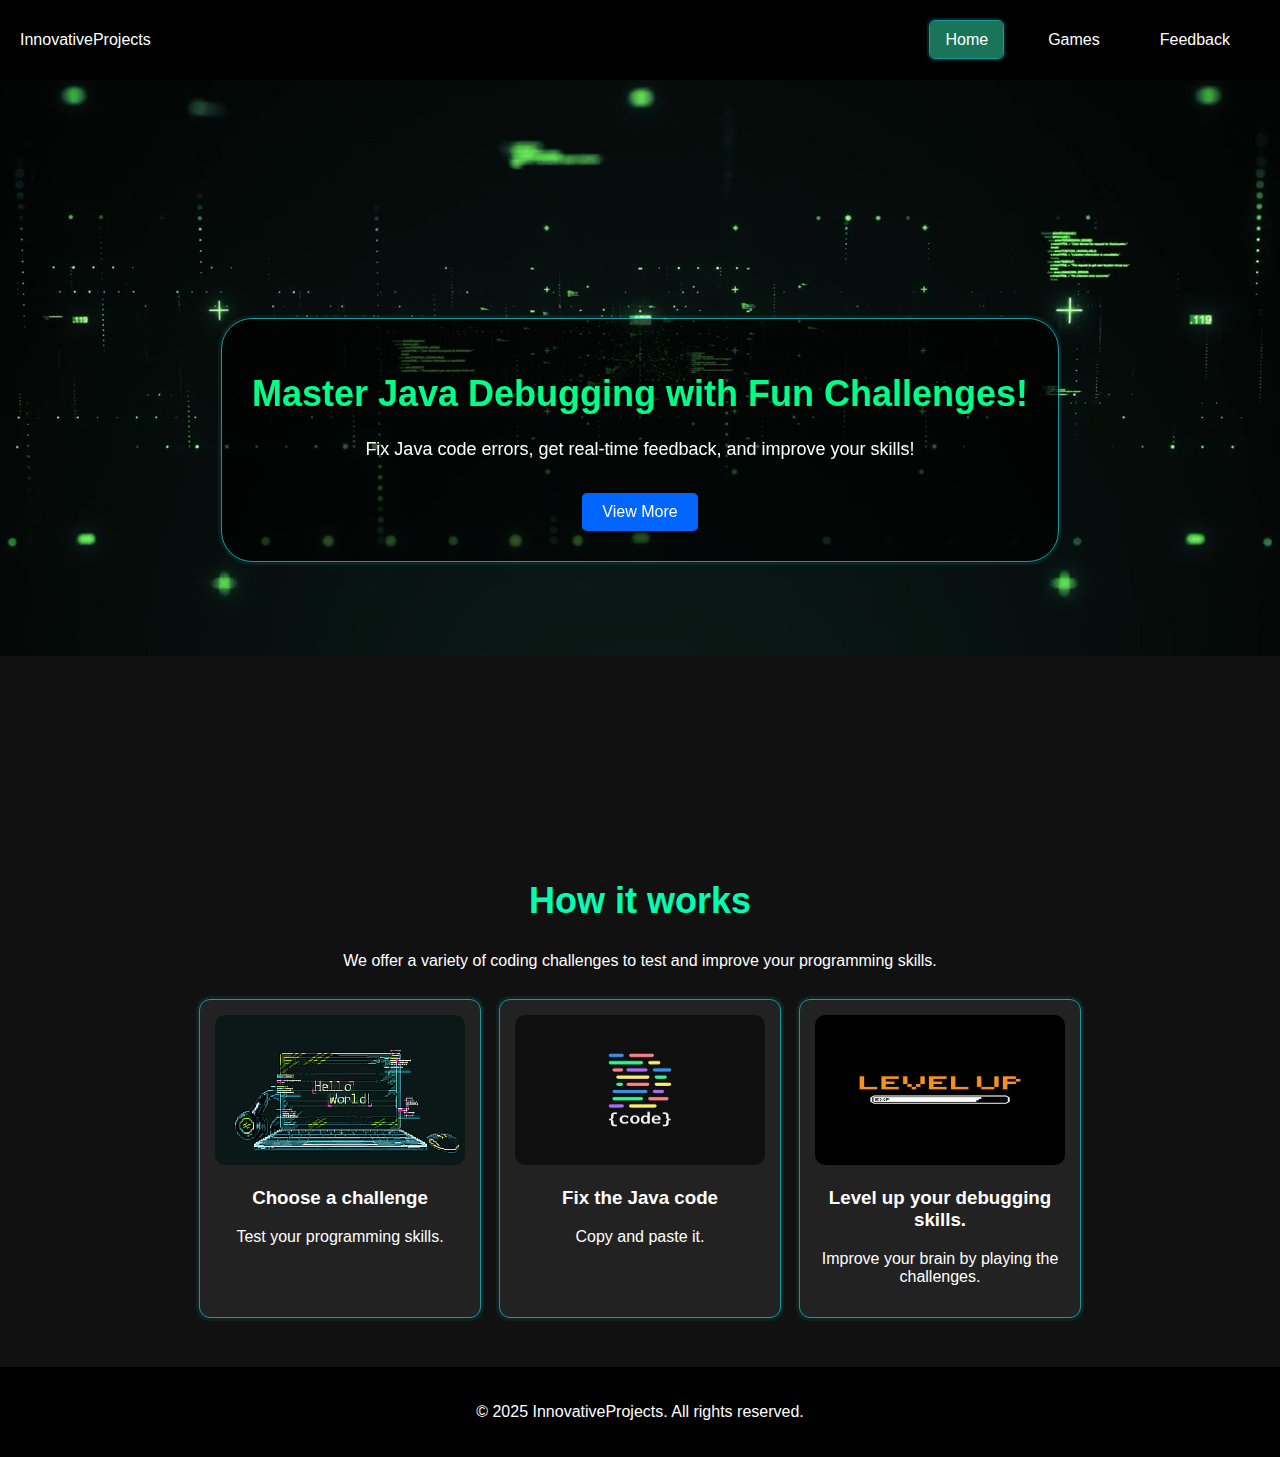
<file: index.html>
<!DOCTYPE html>
<html lang="en">
<head>
    <title>Home - InnovativeProjects</title>
    <link rel="stylesheet" href="style.css">
</head>
<body class="dark-theme">

    <!-- Navigation -->
    <header>
        <nav>
            <div class="logo">InnovativeProjects</div>
            <ul class="nav-links">
                <li><a href="index.html"class="active">Home</a></li>
                <li><a href="menu.html" >Games</a></li>
                <li><a href="contact.html">Feedback</a></li>
                <!-- <li>
                    <button popovertarget="modal">Login
                    </button>
                    <div id="modal" popover>
                        <input type="email" placeholder="Email"/>
                        <inpuy type="password" placeholder="Password"/>
                        <button popovertarget="modal">close</button>
                    </div>

                </li> -->
            </ul>
        </nav>
    </header>

    <!-- Hero Section with Video -->
    <section class="hero">
        <video autoplay loop muted class="hero-video">
            <source src="1.mp4" type="video/mp4">
            Your browser does not support the video tag.
        </video>
        <div class="hero-overlay">
            <h1>Master Java Debugging with Fun Challenges!</h1>
            <p>Fix Java code errors, get real-time feedback, and improve your skills!</p>
            <a href="#menu-section" class="btn">View More</a>
        </div>
    </section>

    <!-- Services Menu -->
    <section id="menu-section" class="menu">
        <h2>How it works</h2>
        <p>We offer a variety of coding challenges to test and improve your programming skills.</p>

        <div class="menu-categories">
            <div class="category">
                <img src="fix.png" alt="Tattoos">
                <h3>Choose a challenge</h3>
                <p>Test your programming skills.</p>
            </div>
            <div class="category">
                <img src="fix.jpg" alt="Piercings">
                <h3>Fix the Java code</h3>
                <p>Copy and paste it.</p>
            </div>
            <div class="category">
                <img src="level up.jpg" alt="2.jpg">
                <h3>Level up your debugging skills.</h3>
                <p>Improve your brain by playing the challenges.</p>
            </div>
        </div>
    </section>

    <!-- Price List 
    <section class="prices">
        <h2>Pricing</h2>
        <table class="price-table">
            <tr>
                <th>Other Services</th>
                <th>Price (₱)</th>
            </tr>
            <tr>
                <td>Concept Art</td>
                <td>50</td>
            </tr>
            <tr>
                <td>Storyboard Art</td>
                <td>100</td>
            </tr>
            <tr>
                <td>Video Editing</td>
                <td>200</td>
            </tr>
            <tr>
                <td>Tattoo Design</td>
                <td>30</td>
            </tr>
            <tr>
                <td>Environment & Background Art </td>
                <td>150</td>
            </tr>
        </table>
    </section> -->

    <!-- Footer -->
    <footer style="text-align: center; padding: 20px; background: black;">
        <p>© 2025 InnovativeProjects. All rights reserved.</p>
    </footer>

</body>
</html>
</file>
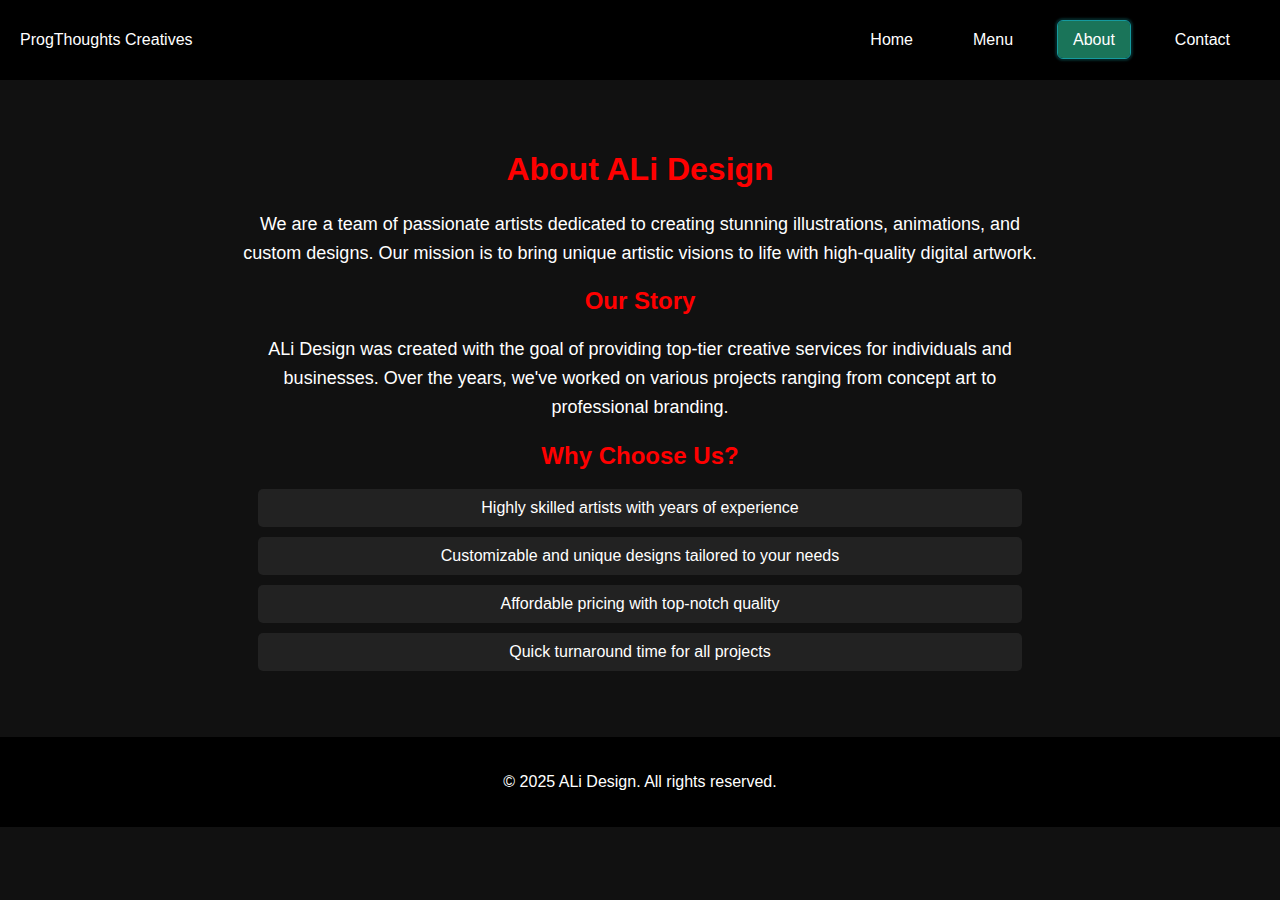
<file: about.html>
<!DOCTYPE html>
<html lang="en">
<head>
    <title>About Us - ALi Design</title>
    <link rel="stylesheet" href="style.css">
    <link rel="icon" href="2.jpg"/>
</head>
<body class="dark-theme">

    <!-- Navigation -->
    <header>
        <nav>
            <div class="logo">ProgThoughts Creatives</div>
            <ul class="nav-links">
                <li><a href="index.html">Home</a></li>
                <li><a href="menu.html">Menu</a></li>
                <li><a href="about.html" class="active">About</a></li>
                <li><a href="contact.html">Contact</a></li>
            </ul>
        </nav>
    </header>

    <!-- About Section -->
    <section class="about">
        <h1>About ALi Design</h1>
        <p>We are a team of passionate artists dedicated to creating stunning illustrations, animations, and custom designs. Our mission is to bring unique artistic visions to life with high-quality digital artwork.</p>

        <h2>Our Story</h2>
        <p>ALi Design was created with the goal of providing top-tier creative services for individuals and businesses. Over the years, we've worked on various projects ranging from concept art to professional branding.</p>

        <h2>Why Choose Us?</h2>
        <ul>
            <li>Highly skilled artists with years of experience</li>
            <li>Customizable and unique designs tailored to your needs</li>
            <li>Affordable pricing with top-notch quality</li>
            <li>Quick turnaround time for all projects</li>
        </ul>
    </section>

   <!-- Footer -->
   <footer style="text-align: center; padding: 20px; background: black;">
    <p>© 2025 ALi Design. All rights reserved.</p>
</footer>

</body>
</html>
</file>
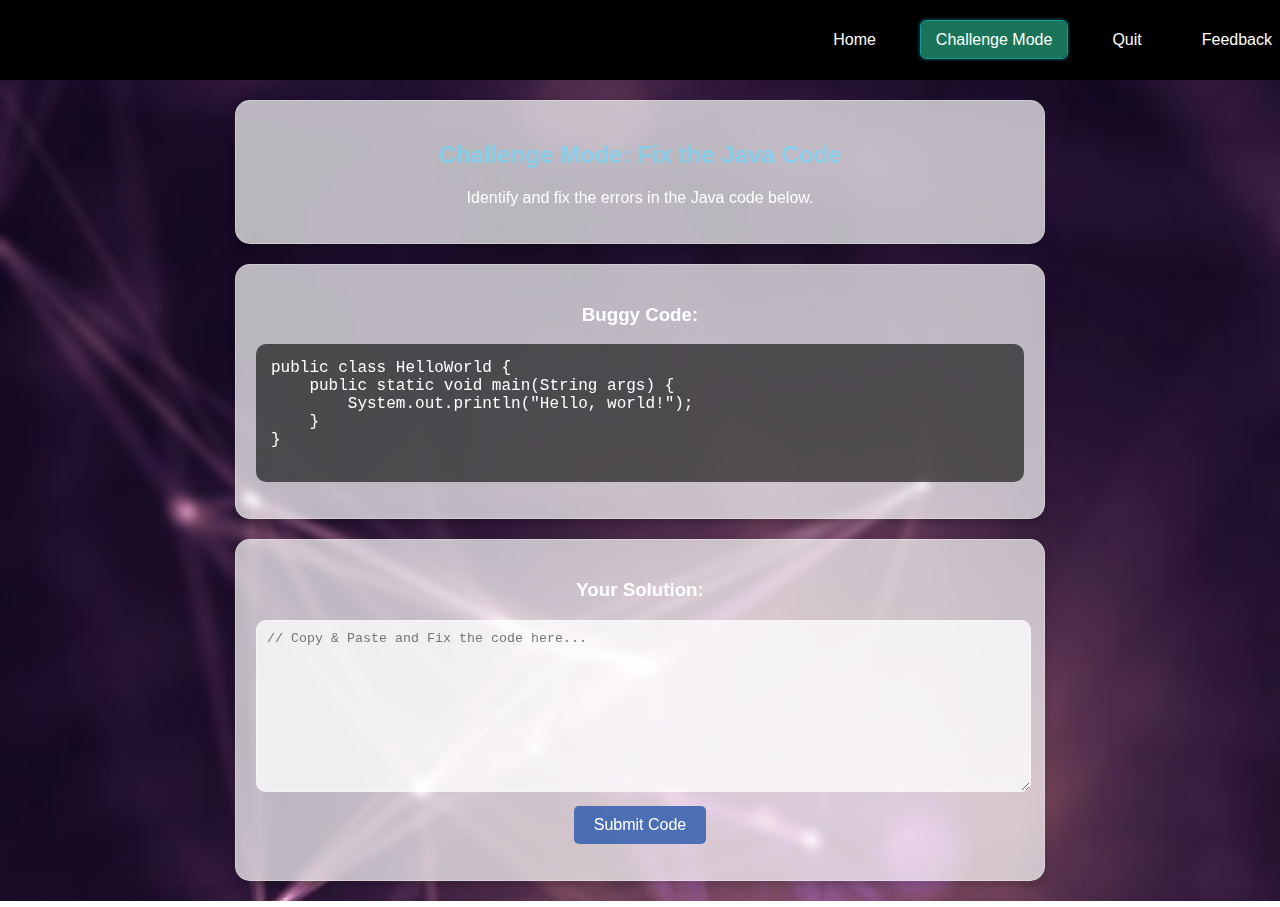
<file: challenge.html>
<!DOCTYPE html>
<html lang="en">
<head>
    <meta charset="UTF-8">
    <meta name="viewport" content="width=device-width, initial-scale=1.0">
    <title>Challenge Mode - Java Debugging Game</title>
    <style>
        body {
            font-family: Arial, sans-serif;
            text-align: center;
            background: url('3.jpg') no-repeat center center/cover;
            margin: 0;
            padding: 0px;
            backdrop-filter: blur(5px);
        }

        /* Navigation */
        nav {
            display: flex;
            justify-content: space-between;
            align-items: center;
            padding: 15px 20px;
            background: black;
            width: 1282px;
            margin: 0 0 10px 0;

        }

        .nav-links {
            list-style: none;
            display: flex;
        }

        .nav-links li {
            margin: 0 15px;
        }

        .nav-links a {
            text-decoration: none;
            color: white;
            padding: 10px 15px;
            transition: 0.3s;
        }

        .nav-links a:hover, .nav-links .active {
            background: rgb(26, 116, 89);
            border-radius: 5px;
            outline: 1px solid rgba(26, 190, 196, 0.76); 
            box-shadow: 0 0 2px 3px rgba(26, 190, 196, 0.2);
        }

        .nav-links a:hover, .nav-links .active {
            background: rgb(26, 116, 89);
            border-radius: 5px;
            outline: 1px solid rgba(26, 190, 196, 0.76); 
            box-shadow: 0 0 2px 3px rgba(26, 190, 196, 0.2);
        }

        /* Glassmorphism Box */
        .box {
            width: 60%;
            margin: 20px auto;
            padding: 20px;
            border-radius: 15px;
            background: rgba(255, 255, 255, 0.7);
            backdrop-filter: blur(10px);
            border: 1px solid rgba(255, 255, 255, 0.3);
            box-shadow: 0 4px 10px rgba(0, 0, 0, 0.2);
            color: white;
        }

        .box-title {
            font-size: 24px;
            font-weight: bold;
            color: skyblue;
        }

        .box-buggycode {
            background: rgba(0, 0, 0, 0.6);
            color: #fff;
            padding: 15px;
            text-align: left;
            border-radius: 10px;
            overflow-x: auto;
            font-size: 16px;
        }

        textarea {
            width: 98%;
            height: 150px;
            font-family: monospace;
            padding: 10px;
            border-radius: 10px;
            border: 1px solid rgba(255, 255, 255, 0.4);
            background: rgba(255, 255, 255, 0.2);
            color: white;
            backdrop-filter: blur(5px);
        }

        button {
            margin-top: 10px;
            padding: 10px 20px;
            border: none;
            background: rgba(41, 88, 173, 0.8);
            color: white;
            cursor: pointer;
            border-radius: 5px;
            font-size: 16px;
            transition: 0.3s;
        }

        button:hover {
            background: rgba(0, 54, 136, 0.9);
        }

        #result {
            margin-top: 15px;
            font-weight: bold;
        }
    </style>
</head>
<body>

    <header>
        <nav>
            <div class="logo">ProgThoughts Creatives</div>
            <ul class="nav-links">
                <li><a href="index.html">Home</a></li>
                <li><a href="challenge.html" class="active">Challenge Mode</a></li>
                <li><a href="menu.html" class="#">Quit</a></li>
                <li><a href="contact.html">Feedback</a></li>
            </ul>
        </nav>
    </header>

    <!-- Challenge Mode Title Box -->
    <div class="box">
        <h2 class="box-title">Challenge Mode: Fix the Java Code</h2>
        <p>Identify and fix the errors in the Java code below.</p>
    </div>

    <!-- Buggy Code Box -->
    <div class="box">
        <h3>Buggy Code:</h3>
        <pre class="box-buggycode">
public class HelloWorld {
    public static void main(String args) {
        System.out.println("Hello, world!");
    }
}
        </pre>
    </div>

    <!-- Your Solution Box -->
    <div class="box">
        <h3>Your Solution:</h3>
        <textarea id="userCode" placeholder="// Copy & Paste and Fix the code here..."></textarea>
        <br>
        <button onclick="checkSolution()">Submit Code</button>
        <p id="result"></p>
    </div>

    <script>
        function checkSolution() {
            let userCode = document.getElementById("userCode").value.trim();

            // Corrected Java Code
            let correctCode = 
`public class HelloWorld {
    public static void main(String[] args) {
        System.out.println("Hello, world!");
    }
}`.trim();

            if (userCode === correctCode) {
                document.getElementById("result").innerHTML = "✅ Correct! Well done!";
                document.getElementById("result").style.color = "lightgreen";
            } else {
                document.getElementById("result").innerHTML = "❌ Incorrect! Try again.";
                document.getElementById("result").style.color = "red";
            }
        }
    </script>

</body>
</html>
</file>
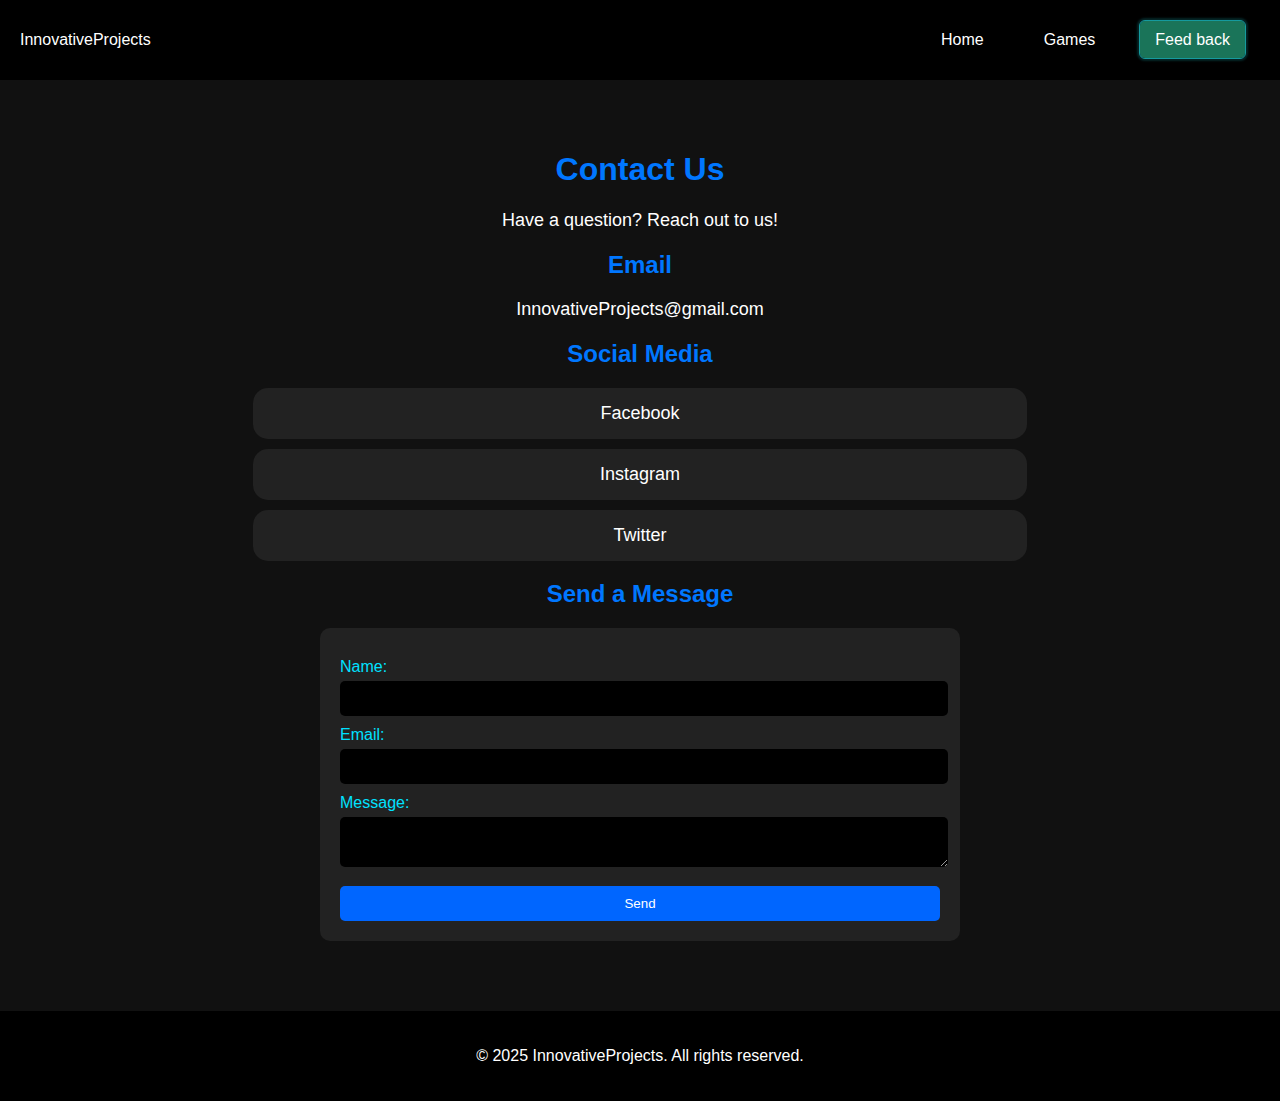
<file: contact.html>
<!DOCTYPE html>
<html lang="en">
<head>
    <title>Contact Us - ALi Design</title>
    <link rel="stylesheet" href="style.css">
<style>
    /* Contact Form */
    form {
        background: #222;
        padding: 20px;
        max-width: 600px;
        margin: 20px auto;
        border-radius: 10px;
    }

    form label {
        display: block;
        margin-top: 10px;
        text-align: left;
        color: rgb(0, 225, 255);
    }

    form input, form textarea {
        width: 98%;
        padding: 10px;
        margin-top: 5px;
        border: none;
        border-radius: 5px;
        background: black;
        color: white;
    }

    form button {
        display: block;
        width: 100%;
        padding: 10px;
        margin-top: 15px;
        background: rgb(88, 0, 146);
        color: white;
        border: none;
        border-radius: 5px;
        cursor: pointer;
    }

    form button:hover {
        background: rgb(14, 0, 139);
    }

</style>


</head>
<body class="dark-theme">

    <!-- Navigation -->
    <header>
        <nav>
            <div class="logo">InnovativeProjects</div>
            <ul class="nav-links">
                <li><a href="index.html">Home</a></li>
                <li><a href="menu.html">Games</a></li>
                <!-- <li><a href="about.html">About</a></li> -->
                <li><a href="contact.html" class="active">Feed
                    back
                </a></li>
            </ul>
        </nav>
    </header>

    <!-- Contact Section -->
    <section class="contact">
        <h1>Contact Us</h1>
        <p>Have a question? Reach out to us!</p>

        <h2>Email</h2>
        <p><a href="InnovativeProjects@gmail.com">InnovativeProjects@gmail.com</a></p>
<!-- 
        <h2>Phone</h2>
        <p>+63 992 737 5798</p> -->

        <h2>Social Media</h2>
        <ul>
            <li><a href="#">Facebook</a></li>
            <li><a href="#">Instagram</a></li>
            <li><a href="#">Twitter</a></li>
        </ul>

        <!-- Contact Form -->
        <h2>Send a Message</h2>
        <form action="submit-form.php" method="post">
            <label for="name">Name:</label>
            <input type="text" id="name" name="name" required>

            <label for="email">Email:</label>
            <input type="email" id="email" name="email" required>

            <label for="message">Message:</label>
            <textarea id="message" name="message" required></textarea>

            <button type="submit" class="btn">Send</button>
        </form>
    </section>

   <!-- Footer -->
   <footer style="text-align: center; padding: 20px; background: black;">
    <p>© 2025 InnovativeProjects. All rights reserved.</p>
</footer>

</body>
</html>
</file>
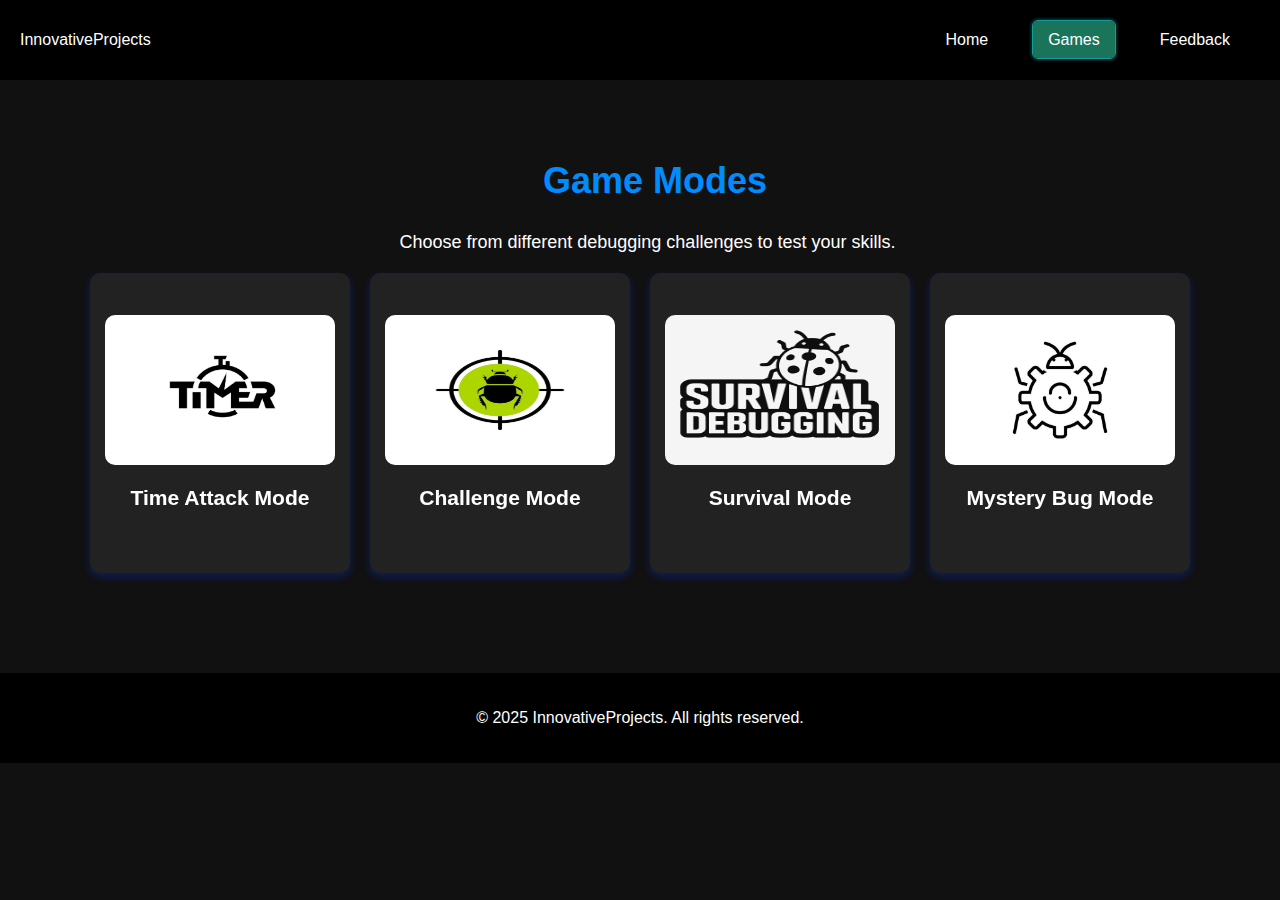
<file: menu.html>
<!DOCTYPE html>
<html lang="en">
<head>
    <meta charset="UTF-8">
    <meta name="viewport" content="width=device-width, initial-scale=1.0">
    <title>Games - InnovativeProjects</title>
    <link rel="stylesheet" href="style.css">

    <style>
        * {
            box-sizing: border-box;
        }

        .services {
            text-align: center;
            padding: 50px 20px;
        }

        .services h2 {
            font-size: 36px;
            color: rgb(0, 140, 255);
            margin-left: 30px;
        }

        .services p {
            font-size: 18px;
            margin-bottom: 20px;
            margin-left: 15px;
        }

        .services-list {
            display: flex;
            flex-wrap: wrap;
            justify-content: center;
            gap: 20px;
        }

        .flip-card {
            background-color: transparent;
            width: 260px;
            height: 300px;
            perspective: 1000px;
            transition: filter 0.3s;
        }

        .flip-card-inner {
            position: relative;
            width: 100%;
            height: 100%;
            text-align: center;
            transform-style: preserve-3d;
            transition: transform 0.6s;
        }

        .flip-card:hover .flip-card-inner {
            transform: rotateY(180deg);
        }

        .flip-card-front, .flip-card-back {
            position: absolute;
            width: 100%;
            height: 100%;
            backface-visibility: hidden;
            border-radius: 10px;
            display: flex;
            flex-direction: column;
            justify-content: center;
            align-items: center;
            font-family: Arial, sans-serif;
            color: white;
            font-size: 18px;
            padding: 15px;
        }

        .flip-card-front {
            background-color: #222;
            box-shadow: 0 4px 8px rgba(0, 60, 255, 0.3);
        }

        .flip-card-front img {
            width: 100%;
            height: 150px;
            border-radius: 10px;
        }

        .flip-card-back {
            background-color: black;
            transform: rotateY(180deg);
        }

        .flip-card-back a {
            display: inline-block;
            margin-top: 10px;
            padding: 8px 12px;
            background: red;
            color: white;
            text-decoration: none;
            border-radius: 5px;
            font-size: 16px;
        }

        .services-list:hover .flip-card:not(:hover) {
            filter: blur(5px);
        }

        footer {
            text-align: center;
            padding: 20px;
            background: black;
            margin-top: 50px;
            color: white;
        }
    </style>
</head>
<body class="dark-theme">
    <header>
        <nav>
            <div class="logo">InnovativeProjects</div>
            <ul class="nav-links">
                <li><a href="index.html">Home</a></li>
                <li><a href="menu.html" class="active">Games</a></li>
                <li><a href="contact.html">Feedback</a></li>
            </ul>
        </nav>
    </header>

    <section class="services">
        <h2>Game Modes</h2>
        <p>Choose from different debugging challenges to test your skills.</p>
        <div class="services-list">
            <div class="flip-card">
                <div class="flip-card-inner">
                    <div class="flip-card-front">
                        <img src="time.jpg" alt="Time Attack Mode">
                        <h3>Time Attack Mode</h3>
                    </div>
                    <div class="flip-card-back">
                        <p>You have 1 minute to debug as fast as possible within a time limit.</p>
                        <a href="time-attack.html">Play</a>
                    </div>
                </div>
            </div>
            <div class="flip-card">
                <div class="flip-card-inner">
                    <div class="flip-card-front">
                        <img src="time attack.jpg" alt="Challenge Mode">
                        <h3>Challenge Mode</h3>
                    </div>
                    <div class="flip-card-back">
                        <p>Solve complex debugging puzzles with increasing difficulty.</p>
                        <a href="challenge.html">Play</a>
                    </div>
                </div>
            </div>
            <div class="flip-card">
                <div class="flip-card-inner">
                    <div class="flip-card-front">
                        <img src="survival.png" alt="Survival Mode">
                        <h3>Survival Mode</h3>
                    </div>
                    <div class="flip-card-back">
                        <p>Keep debugging for as long as you can without failing.</p>
                        <a href="survival.html">Play</a>
                    </div>
                </div>
            </div>
            <div class="flip-card">
                <div class="flip-card-inner">
                    <div class="flip-card-front">
                        <img src="mystery.jpg" alt="Mystery Bug Mode">
                        <h3>Mystery Bug Mode</h3>
                    </div>
                    <div class="flip-card-back">
                        <p>Find hidden bugs with minimal clues provided.</p>
                        <a href="mystery-bug.html">Play</a>
                    </div>
                </div>
            </div>
        </div>
    </section>

    <footer>
        <p>© 2025 InnovativeProjects. All rights reserved.</p>
    </footer>
</body>
</html>
</file>
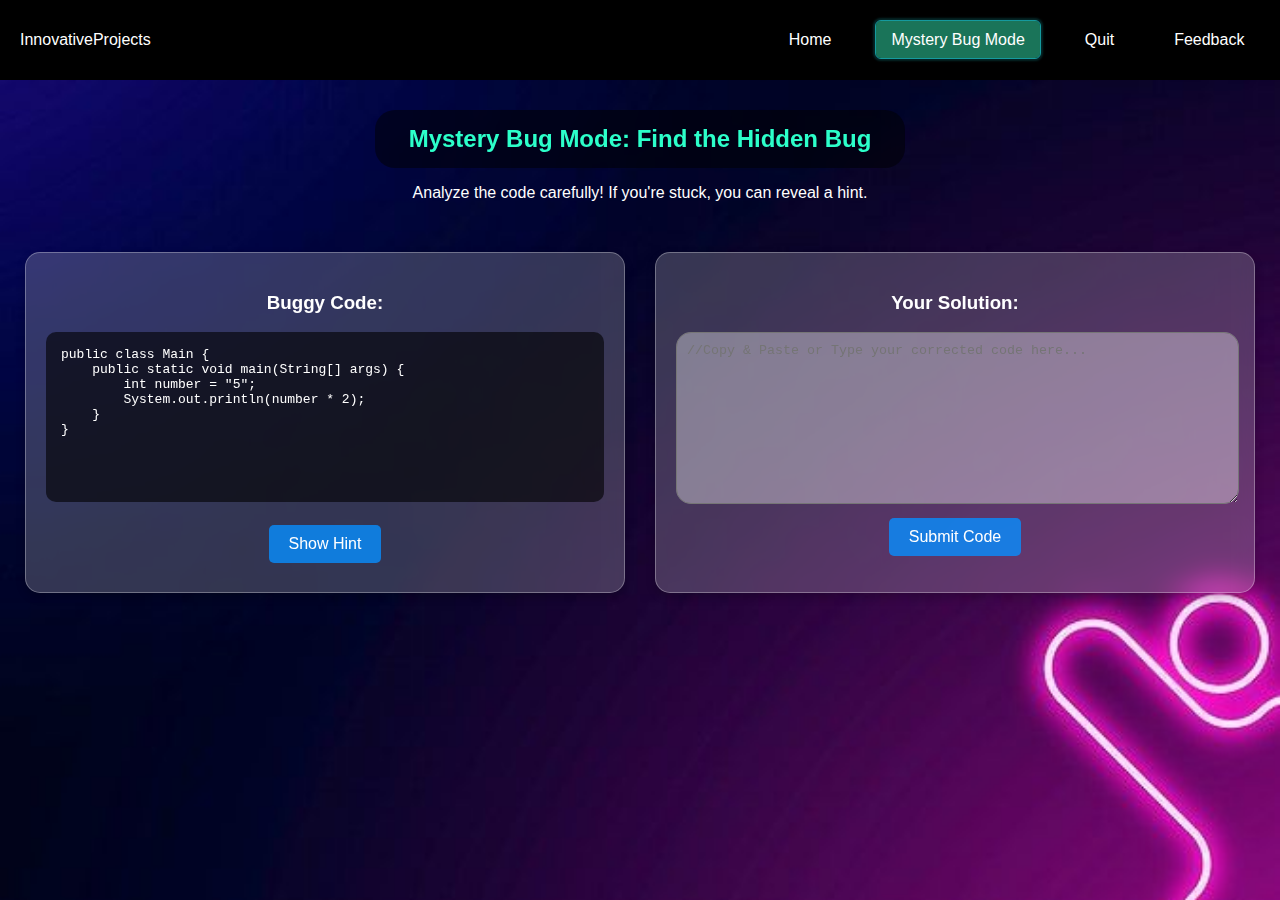
<file: mystery-bug.html>
<!DOCTYPE html>
<html lang="en">
<head>
    <meta charset="UTF-8">
    <meta name="viewport" content="width=device-width, initial-scale=1.0">
    <title>Mystery Bug Mode - Java Debugging Game</title>
    <style>
        body {
            font-family: Arial, sans-serif;
            text-align: center;
            background: url(5.jpg) no-repeat center center/cover;
            margin: 0;
            padding: 0;
            color: white;
        }

        /* Navigation */
        nav {
            display: flex;
            justify-content: space-between;
            align-items: center;
            padding: 15px 20px;
            background: black;
            width: 98%;
            margin-bottom: 10px;
        }

        .nav-links {
            list-style: none;
            display: flex;
            padding: 0;
        }

        .nav-links li {
            margin: 0 15px;
        }

        .nav-links a {
            text-decoration: none;
            color: white;
            padding: 10px 15px;
            transition: 0.3s;
        }

        .nav-links a:hover, .nav-links .active {
            background: rgb(26, 116, 89);
            border-radius: 5px;
            outline: 1px solid rgba(26, 190, 196, 0.76); 
            box-shadow: 0 0 2px 3px rgba(26, 190, 196, 0.2);
        }
        .title-header {
            color: rgb(44, 255, 202);
            display: inline-block;
            width: 500px;
            padding: 15px;
            margin-bottom: 0;
            border-radius: 20px;
            background: rgba(0, 0, 0, 0.493);
            backdrop-filter: blur(10px);

        }

        .container {
            display: flex;
            justify-content: center;
            gap: 30px;
            margin-top: 30px;
            padding: 20px;
        }

        .box {
            width: 45%;
            padding: 20px;
            border-radius: 15px;
            background: rgba(255, 255, 255, 0.2);
            backdrop-filter: blur(10px);
            border: 1px solid rgba(255, 255, 255, 0.3);
            box-shadow: 0 4px 10px rgba(0, 0, 0, 0.2);
        }

        .box-buggycode {
            text-align: left;
            padding: 15px;
            border-radius: 10px;
            background: rgba(0, 0, 0, 0.6);
            color: white;
            overflow-x: auto;
            padding-bottom: 65px;
        }

        textarea {
            width: 97%;
            height: 150px;
            font-family: monospace;
            padding: 10px;
            border-radius: 15px;
            background: rgba(255, 255, 255, 0.2);
            color: white;
            backdrop-filter: blur(5px);
        }

        button {
            margin-top: 10px;
            padding: 10px 20px;
            border: none;
            background: rgba(7, 143, 255, 0.8);
            color: white;
            cursor: pointer;
            border-radius: 5px;
            font-size: 16px;
        }

        button:hover {
            background: rgba(24, 12, 138, 0.9);
        }

        #result {
            margin-top: 15px;
            font-weight: bold;
        }

        #hintBox {
            display: none;
            margin-top: 10px;
            color: lightblue;
            font-style: italic;
        }

    </style>
</head>
<body>

    <header>
        <nav>
            <div class="logo">InnovativeProjects</div>
            <ul class="nav-links">
                <li><a href="index.html">Home</a></li>
                <li><a href="mystery-bug.html" class="active">Mystery Bug Mode</a></li>
                <li><a href="menu.html">Quit</a></li>
                <li><a href="contact.html">Feedback</a></li>
            </ul>
        </nav>
    </header>

    <h2 class="title-header">Mystery Bug Mode: Find the Hidden Bug</h2>
    <p>Analyze the code carefully! If you're stuck, you can reveal a hint.</p>

    <div class="container">
        <!-- Buggy Code (Left Side) -->
        <div class="box">
            <h3>Buggy Code:</h3>
            <pre class="box-buggycode" id="buggyCode"></pre>
            <button onclick="showHint()">Show Hint</button>
            <p id="hintBox"></p>
        </div>

        <!-- Your Solution (Right Side) -->
        <div class="box">
            <h3>Your Solution:</h3>
            <textarea id="userCode" placeholder="//Copy & Paste or Type your corrected code here..."></textarea>
            <br>
            <button onclick="checkSolution()">Submit Code</button>
            <p id="result"></p>
        </div>
    </div>

    <script>
let bugLevels = [
    {
        buggy: `public class Main {
    public static void main(String[] args) {
        int number = "5";
        System.out.println(number * 2);
    }
}`,
        correct: `public class Main {
    public static void main(String[] args) {
        int number = 5;
        System.out.println(number * 2);
    }
}`,
        hint: "Check the variable type. Is it correct for mathematical operations?"
    },
    {
        buggy: `public class Example {
    public static void main(String[] args) {
        String message = "Hello, World!"
        System.out.println(message);
    }
}`,
        correct: `public class Example {
    public static void main(String[] args) {
        String message = "Hello, World!";
        System.out.println(message);
    }
}`,
        hint: "Pay attention to punctuation. Missing something?"
    },
    {
        buggy: `public class LoopTest {
    public static void main(String[] args) {
        for(int i = 0; i < 5; i++) {
            System.out.println("Iteration: " + i)
        }
    }
}`,
        correct: `public class LoopTest {
    public static void main(String[] args) {
        for(int i = 0; i < 5; i++) {
            System.out.println("Iteration: " + i);
        }
    }
}`,
        hint: "Look at the print statement. Something is missing at the end."
    },
    {
        buggy: `public class LogicBug {
    public static void main(String[] args) {
        for(int i = 5; i > 0; i++) {
            System.out.println("Counting: " + i);
        }
    }
}`,
        correct: `public class LogicBug {
    public static void main(String[] args) {
        for(int i = 5; i >= 0; i--) {
            System.out.println("Counting: " + i);
        }
    }
}`,
        hint: "Is the loop stopping where it should? Think about how loops decrement."
    },
    {
        buggy: `public class ScopeIssue {
    public static void main(String[] args) {
        System.out.println(message);
    }
    String message = "Hello, Java!";
}`,
        correct: `public class ScopeIssue {
    public static void main(String[] args) {
        String message = "Hello, Java!";
        System.out.println(message);
    }
}`,
        hint: "Where should the variable be declared to be accessible in main()?"
    }
];


        let currentLevel = 0;
        let gameOver = false;

        function loadBuggyCode() {
            if (currentLevel < bugLevels.length) {
                document.getElementById("buggyCode").innerText = bugLevels[currentLevel].buggy;
                document.getElementById("hintBox").innerText = bugLevels[currentLevel].hint;
                document.getElementById("hintBox").style.display = "none"; // Hide hint initially
                document.getElementById("userCode").value = "";
                document.getElementById("result").innerHTML = "";
            } else {
                document.getElementById("result").innerHTML = "🏆 You Win! You solved all the Mystery Bugs!";
                document.getElementById("result").style.color = "lightgreen";
                gameOver = true;
            }
        }

        function showHint() {
            document.getElementById("hintBox").style.display = "block";
        }

        function checkSolution() {
            if (gameOver) return;

            let userCode = document.getElementById("userCode").value.trim();
            let correctCode = bugLevels[currentLevel].correct.trim();

            if (userCode === correctCode) {
                document.getElementById("result").innerHTML = "✅ Correct! Moving to next bug...";
                document.getElementById("result").style.color = "lightgreen";
                currentLevel++;
                setTimeout(loadBuggyCode, 1500);
            } else {
                document.getElementById("result").innerHTML = "❌ Incorrect! Try again!";
                document.getElementById("result").style.color = "red";
            }
        }

        window.onload = loadBuggyCode;
    </script>

</body>
</html>
</file>
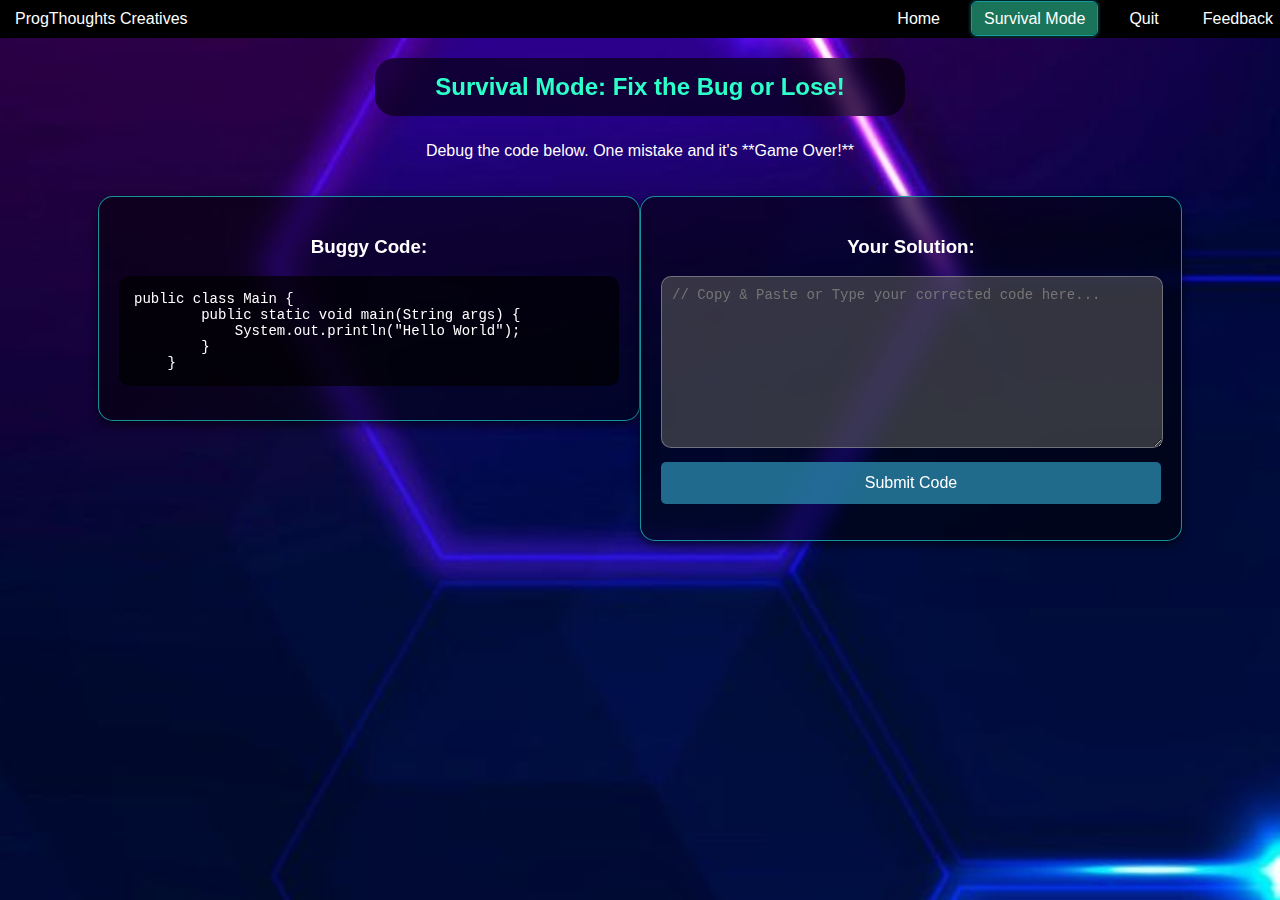
<file: survival.html>
<!DOCTYPE html>
<html lang="en">
<head>
    <meta charset="UTF-8">
    <meta name="viewport" content="width=device-width, initial-scale=1.0">
    <title>Survival Mode - Java Debugging Game</title>
    
    <style>
        /* General Styles */
        body {
            font-family: Arial, sans-serif;
            text-align: center;
            background: url('4.jpg') no-repeat center center/cover;
            margin: 0;
            padding: 0;
            color: white;
        }

        /* Navigation */
        nav {
            display: flex;
            justify-content: space-between;
            align-items: center;
            padding: 10px 15px;
            background: black;
            width: 100%;
        }

        .nav-links {
            list-style: none;
            display: flex;
            padding: 0;
            margin: 0;
        }

        .nav-links li {
            margin: 0 10px;
        }

        .nav-links a {
            text-decoration: none;
            color: white;
            padding: 8px 12px;
            transition: 0.3s;
        }

        .nav-links a:hover, .nav-links .active {
            background: rgb(26, 116, 89);
            border-radius: 5px;
            outline: 1px solid rgba(26, 190, 196, 0.76);
            box-shadow: 0 0 2px 3px rgba(26, 190, 196, 0.2);
        }

        /* Title Header */
        .title-header {
            color: rgb(44, 255, 202);
            display: inline-block;
            width: 90%;
            max-width: 500px;
            padding: 15px;
            margin-bottom: 10px;
            border-radius: 20px;
            background: rgba(0, 0, 0, 0.6);
            backdrop-filter: blur(10px);
            font-size: 1.5em;
        }

        /* Game Container */
        .container {
            display: flex;
            flex-wrap: wrap;
            justify-content: center;
            align-items: flex-start;
            padding: 20px;
        }

        .box, .box1 {
            width: 90%;
            max-width: 500px;
            padding: 20px;
            border-radius: 15px;
            background: rgba(0, 0, 0, 0.5);
            backdrop-filter: blur(8px);
            border: 1px solid rgba(26, 190, 196, 0.76);
            box-shadow: 0 4px 10px rgba(0, 0, 0, 0.6);
            margin-bottom: 15px;
        }

        .box-buggycode {
            text-align: left;
            padding: 15px;
            border-radius: 10px;
            background: rgba(0, 0, 0, 0.7);
            color: white;
            overflow-x: auto;
            font-size: 14px;
        }

        textarea {
            width: 96%;
            height: 150px;
            font-family: monospace;
            padding: 10px;
            border-radius: 10px;
            background: rgba(255, 255, 255, 0.2);
            color: white;
            backdrop-filter: blur(5px);
            border: 1px solid rgba(255, 255, 255, 0.3);
            font-size: 14px;
        }

        button {
            margin-top: 10px;
            padding: 12px;
            border: none;
            background: rgba(40, 131, 167, 0.8);
            color: white;
            cursor: pointer;
            border-radius: 5px;
            font-size: 16px;
            width: 100%;
        }

        button:hover {
            background: rgba(33, 48, 136, 0.9);
        }

        #result {
            margin-top: 15px;
            font-weight: bold;
            font-size: 16px;
        }

        /* Mobile Responsive */
        @media (max-width: 768px) {
            nav {
                flex-direction: column;
                align-items: center;
                text-align: center;
            }

            .nav-links {
                flex-direction: column;
                padding: 0;
            }

            .nav-links li {
                margin: 5px 0;
            }

            .title-header {
                font-size: 1.2em;
                padding: 10px;
            }

            .container {
                flex-direction: column;
                align-items: center;
            }

            .box, .box1 {
                width: 95%;
            }
        }
    </style>
</head>
<body>

    <header>
        <nav>
            <div class="logo">ProgThoughts Creatives</div>
            <ul class="nav-links">
                <li><a href="index.html">Home</a></li>
                <li><a href="survival.html" class="active">Survival Mode</a></li>
                <li><a href="menu.html">Quit</a></li>
                <li><a href="contact.html">Feedback</a></li>
            </ul>
        </nav>
    </header>

    <h2 class="title-header">Survival Mode: Fix the Bug or Lose!</h2>
    <p>Debug the code below. One mistake and it's **Game Over!**</p>

    <div class="container">
        <!-- Buggy Code Box -->
        <div class="box1">
            <h3>Buggy Code:</h3>
            <pre class="box-buggycode" id="buggyCode"></pre>
        </div>

        <!-- Your Solution Box -->
        <div class="box">
            <h3>Your Solution:</h3>
            <textarea id="userCode" placeholder="// Copy & Paste or Type your corrected code here..."></textarea>
            <br>
            <button onclick="checkSolution()">Submit Code</button>
            <p id="result"></p>
        </div>
    </div>

    <script>
        let bugLevels = [
            {
                buggy: `public class Main {
        public static void main(String args) {
            System.out.println("Hello World");
        }
    }`,
                correct: `public class Main {
        public static void main(String[] args) {
            System.out.println("Hello World");
        }
    }`
            },
            {
                buggy: `public class Example {
        public void display() {
            System.out.println("Example class")
        }
    }`,
                correct: `public class Example {
        public void display() {
            System.out.println("Example class");
        }
    }`
            },
            {
                buggy: `public class MathUtils {
        public int addNumbers(int a, int b) {
            int sum = a + b;
        }
    }`,
                correct: `public class MathUtils {
        public int addNumbers(int a, int b) {
            int sum = a + b;
            return sum;
        }
    }`
            },
            {
                buggy: `public class LoopExample {
        public static void main(String[] args) {
            for (int i = 0; i <= 5; i--) {
                System.out.println(i);
            }
        }
    }`,
                correct: `public class LoopExample {
        public static void main(String[] args) {
            for (int i = 0; i <= 5; i++) {
                System.out.println(i);
            }
        }
    }`
            },
            {
                buggy: `public class NumberCheck {
        public static void main(String[] args) {
            int num = -5;
            if (num = 0) {
                System.out.println("Number is zero");
            } else {
                System.out.println("Number is nonzero");
            }
        }
    }`,
                correct: `public class NumberCheck {
        public static void main(String[] args) {
            int num = -5;
            if (num == 0) {
                System.out.println("Number is zero");
            } else {
                System.out.println("Number is nonzero");
            }
        }
    }`
            }
        ];
    
        let currentLevel = 0;
        let gameOver = false;
    
        function loadBuggyCode() {
            if (currentLevel < bugLevels.length) {
                document.getElementById("buggyCode").innerText = bugLevels[currentLevel].buggy;
                document.getElementById("userCode").value = "";
                document.getElementById("result").innerHTML = "";
            } else {
                document.getElementById("result").innerHTML = "🏆 You Win! You survived all the challenges!";
                document.getElementById("result").style.color = "lightgreen";
                gameOver = true;
            }
        }
    
        function checkSolution() {
            if (gameOver) return;
    
            let userCode = document.getElementById("userCode").value.trim();
            let correctCode = bugLevels[currentLevel].correct.trim();
    
            if (userCode === correctCode) {
                document.getElementById("result").innerHTML = "✅ Correct! Moving to next bug...";
                document.getElementById("result").style.color = "lightgreen";
                currentLevel++;
                setTimeout(loadBuggyCode, 1500);
            } else {
                document.getElementById("result").innerHTML = "❌ Incorrect! Game Over!";
                document.getElementById("result").style.color = "red";
                gameOver = true;
            }
        }
    
        window.onload = loadBuggyCode;
    </script>
</body>
</html>
</file>
<file: style.css>
/* General Styles */
body {
  font-family: 'Arial', sans-serif;
  margin: 0;
  padding: 0;
  background-color: #111;
  color: white;
}

/* Navigation */
nav {
  display: flex;
  justify-content: space-between;
  align-items: center;
  padding: 15px 20px;
  background: black;
}

.nav-links {
  list-style: none;
  display: flex;
}

.nav-links li {
  margin: 0 15px;
}

.nav-links a {
  text-decoration: none;
  color: white;
  padding: 10px 15px;
  transition: 0.3s;
}

.nav-links a:hover, .nav-links .active {
  background: rgb(26, 116, 89);
  border-radius: 5px;
  outline: 1px solid rgba(26, 190, 196, 0.76); 
  box-shadow: 0 0 2px 3px rgba(26, 190, 196, 0.2);
}

/* Hero Section with Video */
.hero {
  position: relative;
  width: 100%;
  height: 80vh;
  overflow: hidden;
  display: flex;
  justify-content: center;
  align-items: center;
}

.hero-video {
  position: absolute;
  top: 0;
  left: 0;
  width: 100%;
  height: 80%;
  object-fit: cover;
}

.hero-overlay {
  position: relative;
  z-index: 1;
  text-align: center;
  background: rgba(0, 0, 0, 0.7);
  padding: 30px;
  border-radius: 30px;
  outline: 1px solid rgba(26, 190, 196, 0.76); 
  box-shadow: 0 0 1px 4px rgba(26, 190, 196, 0.1); ;
}

.hero-overlay h1 {
  font-size: 36px;
  color: rgb(0, 255, 136);
}

.hero-overlay p {
  font-size: 18px;
  margin-top: 10px;
}

.btn {
  display: inline-block;
  background: rgb(0, 102, 255);
  color: white;
  padding: 10px 20px;
  margin-top: 15px;
  text-decoration: none;
  border-radius: 5px;
}

/* Menu Section */
.menu {
  text-align: center;
  padding: 50px 20px;
  
}

.menu h2 {
  font-size: 36px;
  color: rgb(0, 255, 179);
}

/* Menu Categories */
.menu-categories {
  display: flex;
  justify-content: center;
  gap: 20px;
  margin-top: 30px;
  
}

.category {
  background: #222;
  padding: 15px;
  width: 250px;
  border-radius: 10px;
  outline: 1px solid rgba(26, 190, 196, 0.76); 
  box-shadow: 0 0 1px 4px rgba(26, 190, 196, 0.1); 
}

.category img {
  width: 100%;
  height: 150px;
  border-radius: 10px;
}


/* Prices */
.prices {
  text-align: center;
  margin-top: 50px;
}

.price-table {
  width: 80%;
  margin: auto;
  border-collapse: collapse;
}

.price-table th, .price-table td {
  border: 1px solid red;
  padding: 10px;
}

.price-table th {
  background: black;
  color: red;
}

/* Footer */
footer {
  text-align: center;
  padding: 20px;
  background: black;
}


/* About Section */
.about {
  text-align: center;
  padding: 50px 20px;
}

.about h1, .about h2 {
  color: red;
}

.about p {
  font-size: 18px;
  max-width: 800px;
  margin: 10px auto;
  line-height: 1.6;
}

.about ul {
  list-style: none;
  padding: 0;
}

.about ul li {
  background: #222;
  padding: 10px;
  margin: 10px auto;
  width: 60%;
  border-radius: 5px;
}

/* Contact Section */
.contact {
  text-align: center;
  padding: 50px 20px;
}

.contact h1, .contact h2 {
  color: rgb(0, 119, 255);
}

.contact p, .contact a {
  font-size: 18px;
  color: white;
  text-decoration: none;
}

.contact a:hover {
  text-decoration: underline;
}

.contact ul {
  list-style: none;
  padding: 0;
}

.contact ul li {
  background: #222;
  padding: 15px;
  margin: 10px auto;
  width: 60%;
  border-radius: 15px;
}
</file>
